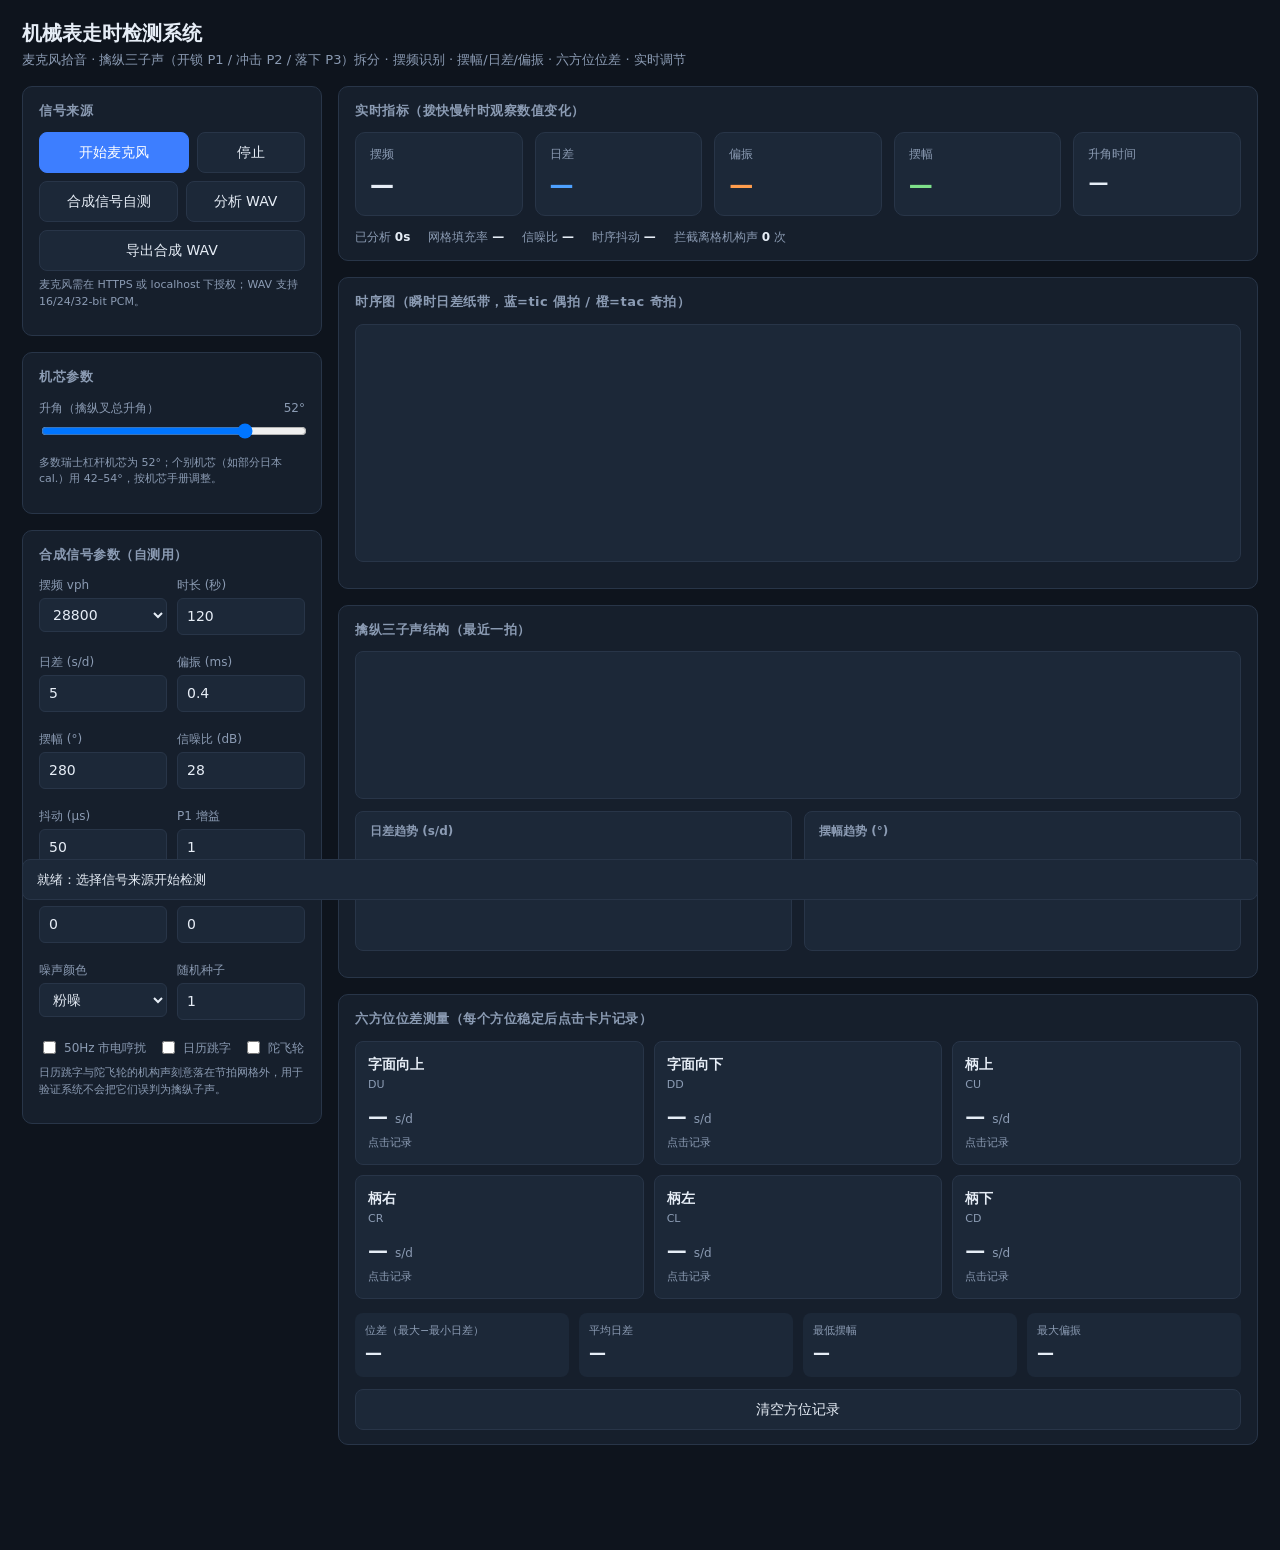
<file: index.html>
<!DOCTYPE html>
<html lang="zh-CN">
<head>
  <meta charset="UTF-8" />
  <meta name="viewport" content="width=device-width, initial-scale=1.0" />
  <title>机械表走时检测系统 · 网页校表仪</title>
  <link rel="stylesheet" href="./src/app/styles.css" />
</head>
<body>
  <header>
    <h1>机械表走时检测系统</h1>
    <p>麦克风拾音 · 擒纵三子声（开锁 P1 / 冲击 P2 / 落下 P3）拆分 · 摆频识别 · 摆幅/日差/偏振 · 六方位位差 · 实时调节</p>
  </header>

  <div class="layout">
    <!-- ============ 左侧控制区 ============ -->
    <aside>
      <section class="panel">
        <h2>信号来源</h2>
        <div class="btn-row">
          <button id="btnMic" class="primary">开始麦克风</button>
          <button id="btnStop">停止</button>
        </div>
        <div class="btn-row" style="margin-top:8px">
          <button id="btnSynth">合成信号自测</button>
          <button id="btnWav">分析 WAV</button>
        </div>
        <input type="file" id="wavFile" accept=".wav,audio/wav" hidden />
        <div class="btn-row" style="margin-top:8px">
          <button id="btnSaveWav">导出合成 WAV</button>
        </div>
        <p class="hint">麦克风需在 HTTPS 或 localhost 下授权；WAV 支持 16/24/32-bit PCM。</p>
      </section>

      <section class="panel">
        <h2>机芯参数</h2>
        <div class="field">
          <label>升角（擒纵叉总升角）<span id="liftAngleValue">52°</span></label>
          <input type="range" id="liftAngle" min="30" max="58" step="1" value="52" />
        </div>
        <p class="hint">多数瑞士杠杆机芯为 52°；个别机芯（如部分日本 cal.）用 42–54°，按机芯手册调整。</p>
      </section>

      <section class="panel">
        <h2>合成信号参数（自测用）</h2>
        <div class="grid-2">
          <div class="field">
            <label>摆频 vph</label>
            <select id="sBph">
              <option>18000</option>
              <option>21600</option>
              <option>25200</option>
              <option selected>28800</option>
              <option>36000</option>
            </select>
          </div>
          <div class="field">
            <label>时长 (秒)</label>
            <input type="number" id="sDur" value="120" min="10" max="300" />
          </div>
          <div class="field">
            <label>日差 (s/d)</label>
            <input type="number" id="sRate" value="5" step="0.5" />
          </div>
          <div class="field">
            <label>偏振 (ms)</label>
            <input type="number" id="sBeat" value="0.4" step="0.1" />
          </div>
          <div class="field">
            <label>摆幅 (°)</label>
            <input type="number" id="sAmp" value="280" min="120" max="340" />
          </div>
          <div class="field">
            <label>信噪比 (dB)</label>
            <input type="number" id="sSnr" value="28" min="6" max="45" />
          </div>
          <div class="field">
            <label>抖动 (µs)</label>
            <input type="number" id="sJitter" value="50" min="0" max="1000" />
          </div>
          <div class="field">
            <label>P1 增益</label>
            <input type="number" id="sP1" value="1" min="0.05" max="1" step="0.05" />
          </div>
          <div class="field">
            <label>漏拍率 (%)</label>
            <input type="number" id="sMiss" value="0" min="0" max="30" />
          </div>
          <div class="field">
            <label>随机冲击 (Hz)</label>
            <input type="number" id="sImpact" value="0" min="0" max="10" step="0.5" />
          </div>
          <div class="field">
            <label>噪声颜色</label>
            <select id="sNoiseColor">
              <option value="pink" selected>粉噪</option>
              <option value="white">白噪</option>
              <option value="brown">棕噪</option>
            </select>
          </div>
          <div class="field">
            <label>随机种子</label>
            <input type="number" id="sSeed" value="1" min="1" />
          </div>
        </div>
        <div class="check-row">
          <label><input type="checkbox" id="sMains" /> 50Hz 市电哼扰</label>
          <label><input type="checkbox" id="sDate" /> 日历跳字</label>
          <label><input type="checkbox" id="sTourb" /> 陀飞轮</label>
        </div>
        <p class="hint">日历跳字与陀飞轮的机构声刻意落在节拍网格外，用于验证系统不会把它们误判为擒纵子声。</p>
      </section>
    </aside>

    <!-- ============ 右侧主显示区 ============ -->
    <main>
      <section class="panel">
        <h2>实时指标（拨快慢针时观察数值变化）</h2>
        <div class="metrics">
          <div class="metric"><div class="label">摆频</div><div class="value" id="mBph">—</div></div>
          <div class="metric rate"><div class="label">日差</div><div class="value" id="mRate">—</div></div>
          <div class="metric beat"><div class="label">偏振</div><div class="value" id="mBeat">—</div></div>
          <div class="metric amp"><div class="label">摆幅</div><div class="value"><span id="mAmp">—</span></div></div>
          <div class="metric"><div class="label">升角时间</div><div class="value" id="mLift" style="font-size:20px">—</div></div>
        </div>
        <div class="quality">
          <span>已分析 <b id="mElapsed">0s</b></span>
          <span>网格填充率 <b id="qFill">—</b></span>
          <span>信噪比 <b id="qSnr">—</b></span>
          <span>时序抖动 <b id="qJitter">—</b></span>
          <span>拦截离格机构声 <b id="qOffgrid">0</b> 次</span>
        </div>
      </section>

      <section class="panel">
        <h2>时序图（瞬时日差纸带，蓝=tic 偶拍 / 橙=tac 奇拍）</h2>
        <div class="chart-box">
          <canvas id="timingChart"></canvas>
        </div>
      </section>

      <section class="panel">
        <h2>擒纵三子声结构（最近一拍）</h2>
        <div class="chart-box">
          <canvas id="subChart"></canvas>
        </div>
        <div class="trend-row">
          <div class="chart-box trend-box">
            <h3>日差趋势 (s/d)</h3>
            <canvas id="rateTrend"></canvas>
          </div>
          <div class="chart-box trend-box">
            <h3>摆幅趋势 (°)</h3>
            <canvas id="ampTrend"></canvas>
          </div>
        </div>
      </section>

      <section class="panel">
        <h2>六方位位差测量（每个方位稳定后点击卡片记录）</h2>
        <div id="posGrid"></div>
        <div class="pos-summary">
          <div class="cell"><div class="k">位差（最大−最小日差）</div><div class="v" id="posVariation">—</div></div>
          <div class="cell"><div class="k">平均日差</div><div class="v" id="posMeanRate">—</div></div>
          <div class="cell"><div class="k">最低摆幅</div><div class="v" id="posMinAmp">—</div></div>
          <div class="cell"><div class="k">最大偏振</div><div class="v" id="posMaxBeat">—</div></div>
        </div>
        <div class="btn-row" style="margin-top:12px">
          <button id="btnPosClear">清空方位记录</button>
        </div>
      </section>
    </main>
  </div>

  <div class="status-bar">
    <div class="status" id="statusBar">就绪：选择信号来源开始检测</div>
  </div>

  <script type="module" src="./src/app/main.js"></script>
</body>
</html>
</file>
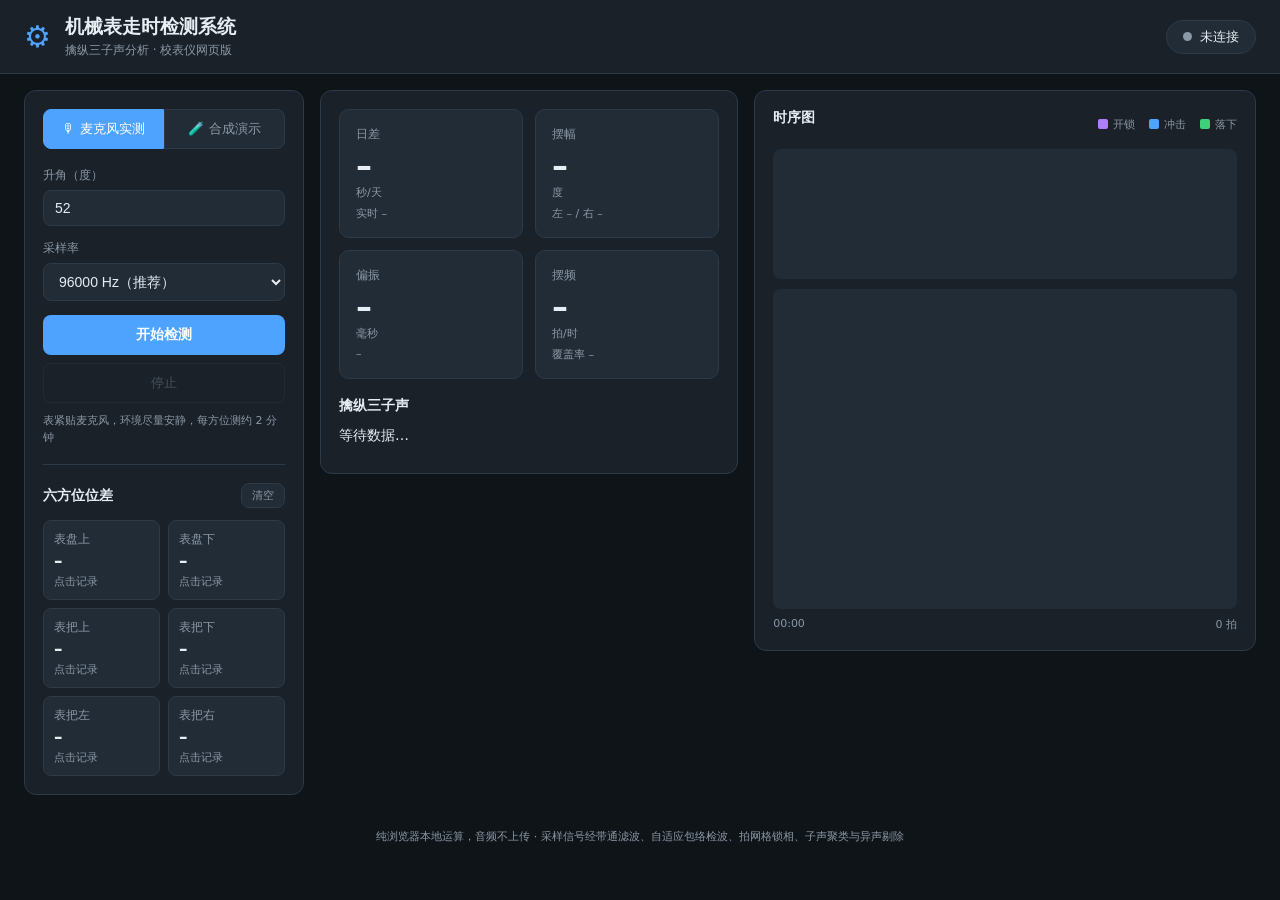
<file: watch-timer/index.html>
<!DOCTYPE html>
<html lang="zh-CN">
<head>
<meta charset="UTF-8">
<meta name="viewport" content="width=device-width, initial-scale=1.0">
<title>机械表走时检测系统</title>
<link rel="stylesheet" href="css/style.css">
</head>
<body>
<header class="topbar">
  <div class="brand">
    <span class="logo">⚙</span>
    <div>
      <h1>机械表走时检测系统</h1>
      <p class="sub">擒纵三子声分析 · 校表仪网页版</p>
    </div>
  </div>
  <div class="status-pill" id="lockPill"><span class="dot"></span><span id="lockText">未连接</span></div>
</header>

<main class="layout">
  <!-- 左：控制与读数 -->
  <section class="panel controls">
    <div class="src-toggle">
      <button class="seg active" id="micBtn">🎙 麦克风实测</button>
      <button class="seg" id="synthBtn">🧪 合成演示</button>
    </div>

    <div class="control-group">
      <label>升角（度）</label>
      <input type="number" id="liftAngle" value="52" min="30" max="60" step="1">
    </div>

    <div id="micControls" class="control-block">
      <div class="control-group">
        <label>采样率</label>
        <select id="sampleRate">
          <option value="96000" selected>96000 Hz（推荐）</option>
          <option value="48000">48000 Hz</option>
          <option value="44100">44100 Hz</option>
        </select>
      </div>
      <button id="startMic" class="primary">开始检测</button>
      <button id="stopMic" class="ghost" disabled>停止</button>
      <p class="hint">表紧贴麦克风，环境尽量安静，每方位测约 2 分钟</p>
    </div>

    <div id="synthControls" class="control-block" hidden>
      <div class="control-group">
        <label>演示场景</label>
        <select id="scenario"></select>
      </div>
      <div class="control-group">
        <label>日差微调（s/day）<span id="rateLbl" class="val">0</span></label>
        <input type="range" id="rateSlider" min="-40" max="40" step="1" value="0">
      </div>
      <button id="startSynth" class="primary">开始合成</button>
      <button id="stopSynth" class="ghost" disabled>停止</button>
      <p class="hint">拖动滑块模拟师傅拨快慢针，读数实时跟随</p>
    </div>

    <div class="divider"></div>

    <!-- 六方位位差 -->
    <div class="positions">
      <div class="pos-head">
        <h3>六方位位差</h3>
        <button id="clearPos" class="mini">清空</button>
      </div>
      <div class="pos-grid" id="posGrid"></div>
    </div>
  </section>

  <!-- 中：仪表 -->
  <section class="panel metrics">
    <div class="metric-cards">
      <div class="card">
        <div class="card-label">日差</div>
        <div class="card-value" id="rate">–</div>
        <div class="card-unit">秒/天</div>
        <div class="card-sub" id="liveRate">实时 –</div>
      </div>
      <div class="card">
        <div class="card-label">摆幅</div>
        <div class="card-value" id="amplitude">–</div>
        <div class="card-unit">度</div>
        <div class="card-sub" id="ampLR">左 – / 右 –</div>
      </div>
      <div class="card">
        <div class="card-label">偏振</div>
        <div class="card-value" id="beatError">–</div>
        <div class="card-unit">毫秒</div>
        <div class="card-sub" id="bePolarity">–</div>
      </div>
      <div class="card">
        <div class="card-label">摆频</div>
        <div class="card-value" id="bph">–</div>
        <div class="card-unit">拍/时</div>
        <div class="card-sub" id="coverage">覆盖率 –</div>
      </div>
    </div>

    <div class="subsound">
      <h3>擒纵三子声</h3>
      <div id="clusterInfo" class="cluster-list">等待数据…</div>
      <div id="rejectInfo" class="reject-list"></div>
    </div>
  </section>

  <!-- 右：时序图 -->
  <section class="panel charts">
    <div class="chart-head">
      <h3>时序图</h3>
      <div class="legend">
        <span><i class="lg unlock"></i>开锁</span>
        <span><i class="lg impulse"></i>冲击</span>
        <span><i class="lg drop"></i>落下</span>
      </div>
    </div>
    <canvas id="waveCanvas"></canvas>
    <canvas id="stripCanvas"></canvas>
    <div class="chart-foot">
      <span id="elapsed">00:00</span>
      <span id="beatCount">0 拍</span>
    </div>
  </section>
</main>

<footer class="foot">
  纯浏览器本地运算，音频不上传 · 采样信号经带通滤波、自适应包络检波、拍网格锁相、子声聚类与异声剔除
</footer>

<script type="module" src="js/app.js"></script>
</body>
</html>
</file>
<file: src/app/styles.css>
:root {
  --bg: #0e141d;
  --panel: #161f2c;
  --panel-2: #1c2838;
  --border: #283548;
  --text: #e6edf6;
  --muted: #8b9bb3;
  --blue: #4ea1ff;
  --green: #7ee08a;
  --orange: #ff9d4d;
  --red: #ff6b6b;
  --accent: #3d7eff;
  --ok: #46c98c;
  --warn: #e6b94d;
  --err: #ff6b6b;
}
* { box-sizing: border-box; }
html, body {
  margin: 0; padding: 0; background: var(--bg); color: var(--text);
  font-family: system-ui, "Microsoft YaHei", "PingFang SC", sans-serif;
  font-size: 14px; line-height: 1.5;
}
body { padding: 18px 22px 40px; max-width: 1480px; margin: 0 auto; }
header h1 { font-size: 20px; margin: 0 0 2px; }
header p { color: var(--muted); margin: 0 0 16px; font-size: 13px; }

.layout { display: grid; grid-template-columns: 300px 1fr; gap: 16px; align-items: start; }
@media (max-width: 1080px) { .layout { grid-template-columns: 1fr; } }

.panel {
  background: var(--panel); border: 1px solid var(--border);
  border-radius: 10px; padding: 14px 16px; margin-bottom: 16px;
}
.panel h2 {
  font-size: 13px; text-transform: none; letter-spacing: .5px;
  color: var(--muted); margin: 0 0 12px; font-weight: 600;
}

/* 按钮 */
button {
  font: inherit; cursor: pointer; border: 1px solid var(--border);
  background: var(--panel-2); color: var(--text); border-radius: 8px;
  padding: 9px 12px; transition: background .15s, border-color .15s;
}
button:hover { background: #243348; border-color: #3a4d68; }
button.primary { background: var(--accent); border-color: var(--accent); color: #fff; }
button.primary:hover { background: #5590ff; }
button.active { background: #b3402f; border-color: #d05440; color: #fff; }
.btn-row { display: flex; flex-wrap: wrap; gap: 8px; }
.btn-row button { flex: 1 1 auto; min-width: 90px; }

/* 表单 */
.field { margin-bottom: 10px; }
.field label { display: flex; justify-content: space-between; color: var(--muted); font-size: 12px; margin-bottom: 4px; }
.field input[type="number"], .field select {
  width: 100%; background: var(--panel-2); border: 1px solid var(--border);
  color: var(--text); border-radius: 6px; padding: 7px 9px; font: inherit;
}
.field input[type="range"] { width: 100%; }
.check-row { display: flex; flex-wrap: wrap; gap: 12px; margin: 8px 0; }
.check-row label { display: flex; align-items: center; gap: 5px; color: var(--muted); font-size: 12px; }
.grid-2 { display: grid; grid-template-columns: 1fr 1fr; gap: 8px 10px; }
.hint { color: var(--muted); font-size: 11px; margin-top: 6px; line-height: 1.5; }

/* 指标卡 */
.metrics { display: grid; grid-template-columns: repeat(5, 1fr); gap: 12px; }
@media (max-width: 900px) { .metrics { grid-template-columns: repeat(3, 1fr); } }
.metric {
  background: var(--panel-2); border: 1px solid var(--border);
  border-radius: 10px; padding: 12px 14px;
}
.metric .label { color: var(--muted); font-size: 12px; margin-bottom: 4px; }
.metric .value { font-size: 24px; font-weight: 700; font-variant-numeric: tabular-nums; }
.metric .unit { font-size: 13px; color: var(--muted); font-weight: 400; }
.metric.rate .value { color: var(--blue); }
.metric.beat .value { color: var(--orange); }
.metric.amp .value { color: var(--green); }

/* 质量条 */
.quality { display: flex; flex-wrap: wrap; gap: 18px; margin-top: 12px; font-size: 12px; color: var(--muted); }
.quality b { color: var(--text); font-weight: 600; font-variant-numeric: tabular-nums; }

/* 图表 */
.chart-box { background: var(--panel-2); border: 1px solid var(--border); border-radius: 8px; padding: 8px; margin-bottom: 12px; }
.chart-box h3 { margin: 2px 6px 6px; font-size: 12px; color: var(--muted); font-weight: 600; }
canvas { width: 100%; display: block; }
#timingChart { height: 220px; }
#subChart { height: 130px; }
.trend-row { display: grid; grid-template-columns: 1fr 1fr; gap: 12px; }
@media (max-width: 900px) { .trend-row { grid-template-columns: 1fr; } }
.trend-box canvas { height: 96px; }

/* 六方位 */
#posGrid { display: grid; grid-template-columns: repeat(3, 1fr); gap: 10px; }
@media (max-width: 700px) { #posGrid { grid-template-columns: repeat(2, 1fr); } }
.pos-card { text-align: left; padding: 12px; }
.pos-card.done { border-color: var(--ok); background: #173026; }
.pos-name { font-weight: 700; font-size: 14px; }
.pos-tag { color: var(--muted); font-size: 11px; margin: 2px 0 8px; }
.pos-rate { font-size: 20px; font-weight: 700; font-variant-numeric: tabular-nums; }
.pos-rate span { font-size: 12px; color: var(--muted); font-weight: 400; }
.pos-sub { color: var(--muted); font-size: 11px; margin-top: 4px; }
.pos-summary { display: grid; grid-template-columns: repeat(4, 1fr); gap: 10px; margin-top: 14px; }
@media (max-width: 700px) { .pos-summary { grid-template-columns: repeat(2, 1fr); } }
.pos-summary .cell { background: var(--panel-2); border-radius: 8px; padding: 10px; }
.pos-summary .cell .k { color: var(--muted); font-size: 11px; }
.pos-summary .cell .v { font-size: 17px; font-weight: 700; margin-top: 2px; font-variant-numeric: tabular-nums; }

/* 状态栏 */
.status-bar { position: sticky; bottom: 0; margin-top: 8px; }
.status {
  background: var(--panel-2); border: 1px solid var(--border); border-radius: 8px;
  padding: 10px 14px; font-size: 13px;
}
.status.ok { border-color: var(--ok); color: #b8e8d2; }
.status.warn { border-color: var(--warn); color: #f0d9a0; }
.status.err { border-color: var(--err); color: #f3b8b8; }
</file>
<file: watch-timer/css/style.css>
:root {
  --bg: #0f1419;
  --panel: #1a2129;
  --panel2: #222c37;
  --line: #2d3a47;
  --txt: #e6edf3;
  --txt-dim: #8b98a5;
  --accent: #4da3ff;
  --good: #3fd07a;
  --warn: #ffb454;
  --bad: #ff6b6b;
  --unlock: #b07dff;
  --impulse: #4da3ff;
  --drop: #3fd07a;
  --reject: #ff8c6b;
}
* { box-sizing: border-box; margin: 0; padding: 0; }
body {
  background: var(--bg); color: var(--txt);
  font-family: "Segoe UI", "Microsoft YaHei", system-ui, sans-serif;
  font-size: 14px; min-height: 100vh;
}
.topbar {
  display: flex; align-items: center; justify-content: space-between;
  padding: 14px 24px; background: var(--panel); border-bottom: 1px solid var(--line);
}
.brand { display: flex; align-items: center; gap: 14px; }
.logo { font-size: 30px; color: var(--accent); }
.topbar h1 { font-size: 19px; font-weight: 600; }
.sub { color: var(--txt-dim); font-size: 12px; margin-top: 2px; }
.status-pill {
  display: flex; align-items: center; gap: 8px;
  padding: 7px 16px; border-radius: 20px; background: var(--panel2);
  border: 1px solid var(--line); font-size: 13px;
}
.status-pill .dot { width: 9px; height: 9px; border-radius: 50%; background: var(--txt-dim); }
.status-pill.locked .dot { background: var(--good); box-shadow: 0 0 8px var(--good); }
.status-pill.warn .dot { background: var(--warn); }

.layout {
  display: grid; grid-template-columns: 280px 1fr 1.2fr;
  gap: 16px; padding: 16px 24px; align-items: start;
}
.panel {
  background: var(--panel); border: 1px solid var(--line);
  border-radius: 12px; padding: 18px;
}
.src-toggle { display: flex; gap: 0; margin-bottom: 18px; }
.seg {
  flex: 1; padding: 10px; background: var(--panel2); border: 1px solid var(--line);
  color: var(--txt-dim); cursor: pointer; font-size: 13px; transition: .15s;
}
.seg:first-child { border-radius: 8px 0 0 8px; }
.seg:last-child { border-radius: 0 8px 8px 0; }
.seg.active { background: var(--accent); color: #fff; border-color: var(--accent); }
.control-group { margin-bottom: 14px; }
.control-group label { display: block; color: var(--txt-dim); font-size: 12px; margin-bottom: 6px; }
.control-group .val { color: var(--accent); float: right; }
.control-group input[type=number], .control-group select {
  width: 100%; padding: 9px 11px; background: var(--panel2);
  border: 1px solid var(--line); border-radius: 8px; color: var(--txt); font-size: 14px;
}
input[type=range] { width: 100%; accent-color: var(--accent); }
button { font-family: inherit; cursor: pointer; border-radius: 8px; border: 1px solid var(--line); }
.primary {
  width: 100%; padding: 11px; background: var(--accent); color: #fff;
  border: none; font-size: 14px; font-weight: 600; margin-bottom: 8px;
}
.primary:disabled { opacity: .4; cursor: not-allowed; }
.ghost {
  width: 100%; padding: 10px; background: transparent; color: var(--txt-dim);
}
.ghost:disabled { opacity: .4; cursor: not-allowed; }
.hint { color: var(--txt-dim); font-size: 11px; line-height: 1.5; margin-top: 10px; }
.divider { height: 1px; background: var(--line); margin: 18px 0; }
.pos-head { display: flex; justify-content: space-between; align-items: center; margin-bottom: 12px; }
.pos-head h3 { font-size: 14px; }
.mini { padding: 4px 10px; background: var(--panel2); color: var(--txt-dim); font-size: 11px; }
.pos-grid { display: grid; grid-template-columns: 1fr 1fr; gap: 8px; }
.pos-cell {
  background: var(--panel2); border: 1px solid var(--line); border-radius: 8px;
  padding: 10px; cursor: pointer; transition: .15s;
}
.pos-cell:hover { border-color: var(--accent); }
.pos-cell.active { border-color: var(--accent); box-shadow: 0 0 0 1px var(--accent) inset; }
.pos-name { font-size: 12px; color: var(--txt-dim); }
.pos-rate { font-size: 17px; font-weight: 600; margin: 3px 0; }
.pos-rate small { font-size: 11px; color: var(--txt-dim); font-weight: 400; }
.pos-amp { font-size: 11px; color: var(--txt-dim); }

.metric-cards { display: grid; grid-template-columns: 1fr 1fr; gap: 12px; margin-bottom: 18px; }
.card {
  background: var(--panel2); border: 1px solid var(--line);
  border-radius: 10px; padding: 16px; position: relative;
}
.card-label { color: var(--txt-dim); font-size: 12px; }
.card-value { font-size: 32px; font-weight: 700; margin: 4px 0 0; font-variant-numeric: tabular-nums; }
.card-unit { color: var(--txt-dim); font-size: 11px; }
.card-sub { color: var(--txt-dim); font-size: 11px; margin-top: 6px; }
.card.good .card-value { color: var(--good); }
.card.warn .card-value { color: var(--warn); }
.card.bad .card-value { color: var(--bad); }
.subsound h3, .chart-head h3 { font-size: 14px; margin-bottom: 12px; }
.cluster-list { display: flex; flex-direction: column; gap: 8px; }
.cluster-row {
  display: flex; align-items: center; gap: 10px;
  background: var(--panel2); padding: 9px 12px; border-radius: 8px; font-size: 13px;
}
.cluster-tag { width: 9px; height: 9px; border-radius: 50%; }
.cluster-tag.unlock { background: var(--unlock); }
.cluster-tag.impulse { background: var(--impulse); }
.cluster-tag.drop { background: var(--drop); }
.cluster-row .spacer { flex: 1; }
.cluster-row .muted { color: var(--txt-dim); font-size: 11px; }
.reject-list { margin-top: 10px; font-size: 11px; color: var(--reject); }
.reject-chip {
  display: inline-block; background: rgba(255,140,107,.12); border: 1px solid rgba(255,140,107,.3);
  padding: 3px 9px; border-radius: 12px; margin: 3px 4px 0 0;
}

.chart-head { display: flex; justify-content: space-between; align-items: center; }
.legend { display: flex; gap: 14px; font-size: 11px; color: var(--txt-dim); }
.legend span { display: flex; align-items: center; gap: 5px; }
.lg { width: 10px; height: 10px; border-radius: 2px; display: inline-block; }
.lg.unlock { background: var(--unlock); }
.lg.impulse { background: var(--impulse); }
.lg.drop { background: var(--drop); }
canvas { width: 100%; display: block; background: var(--panel2); border-radius: 8px; margin-top: 10px; }
#waveCanvas { height: 130px; }
#stripCanvas { height: 320px; }
.chart-foot { display: flex; justify-content: space-between; color: var(--txt-dim); font-size: 11px; margin-top: 8px; }
.foot { text-align: center; color: var(--txt-dim); font-size: 11px; padding: 18px; }
@media (max-width: 1100px) { .layout { grid-template-columns: 1fr; } }
</file>
